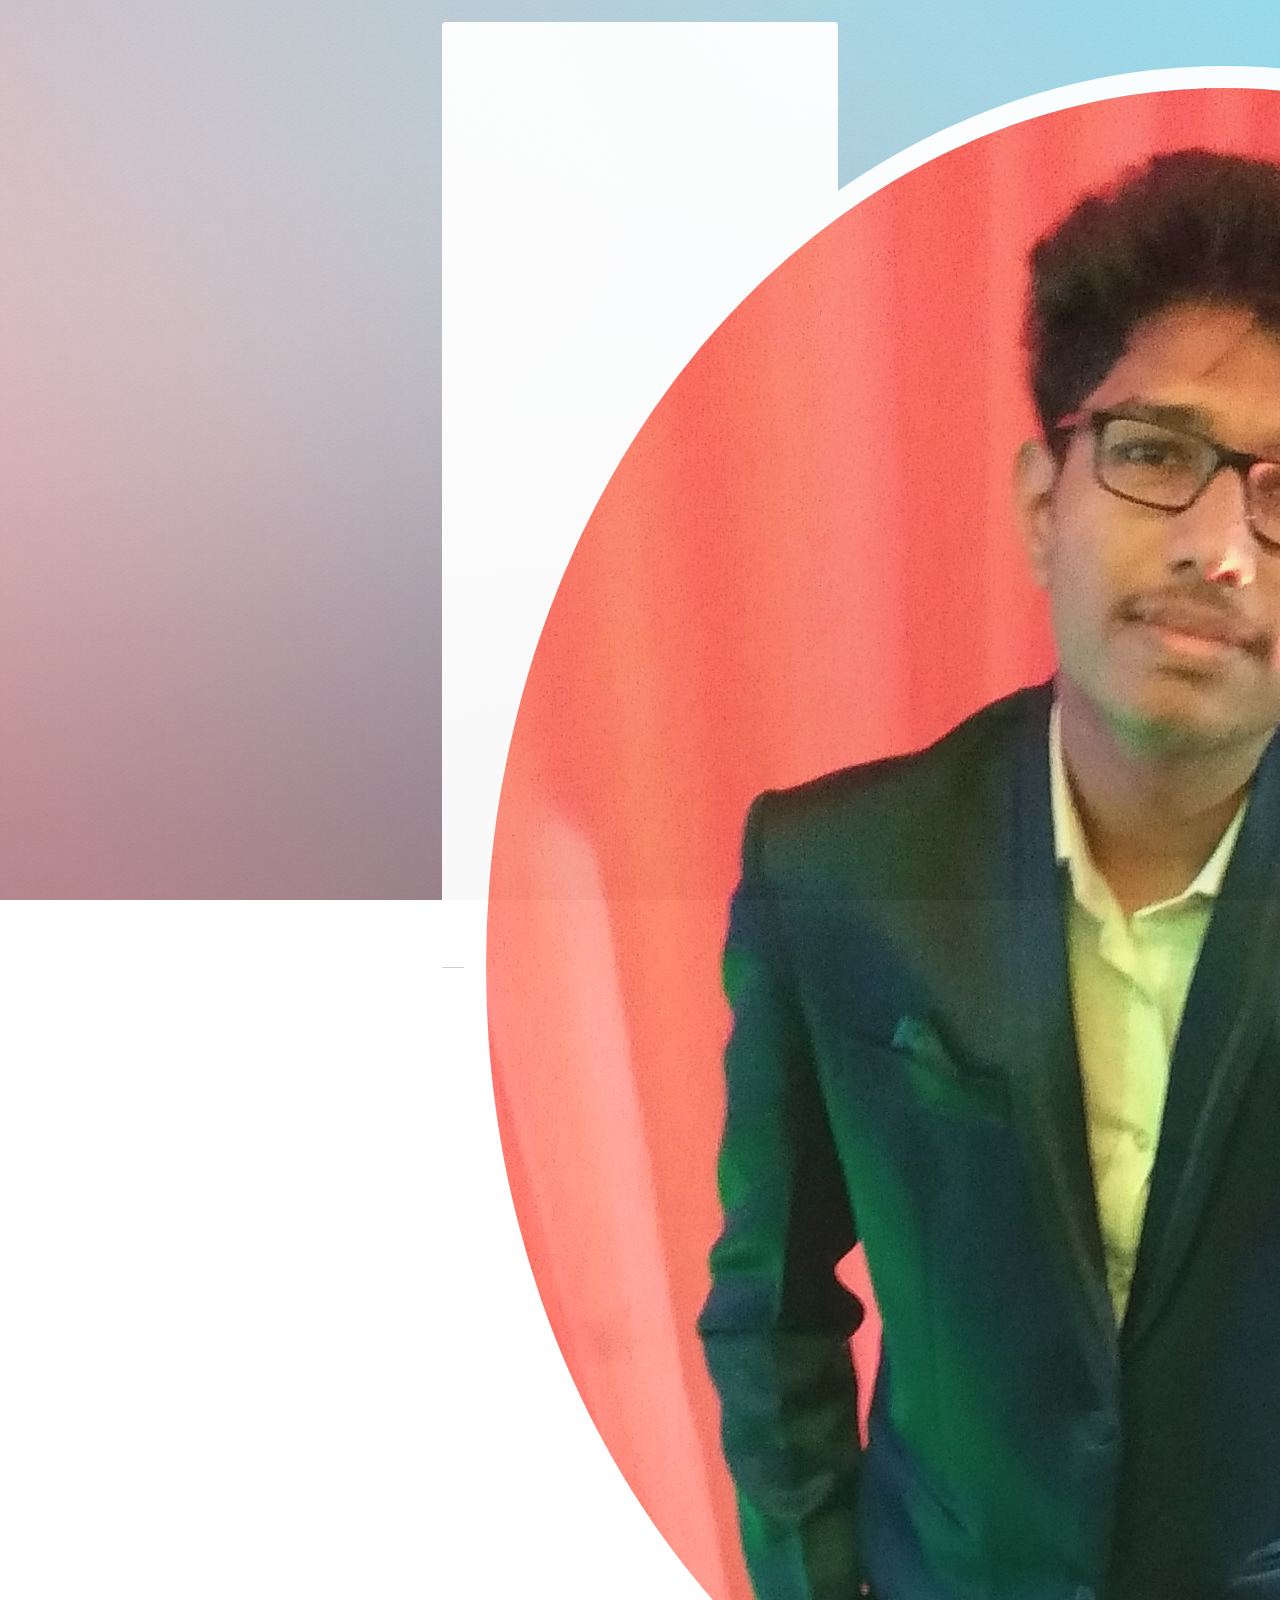
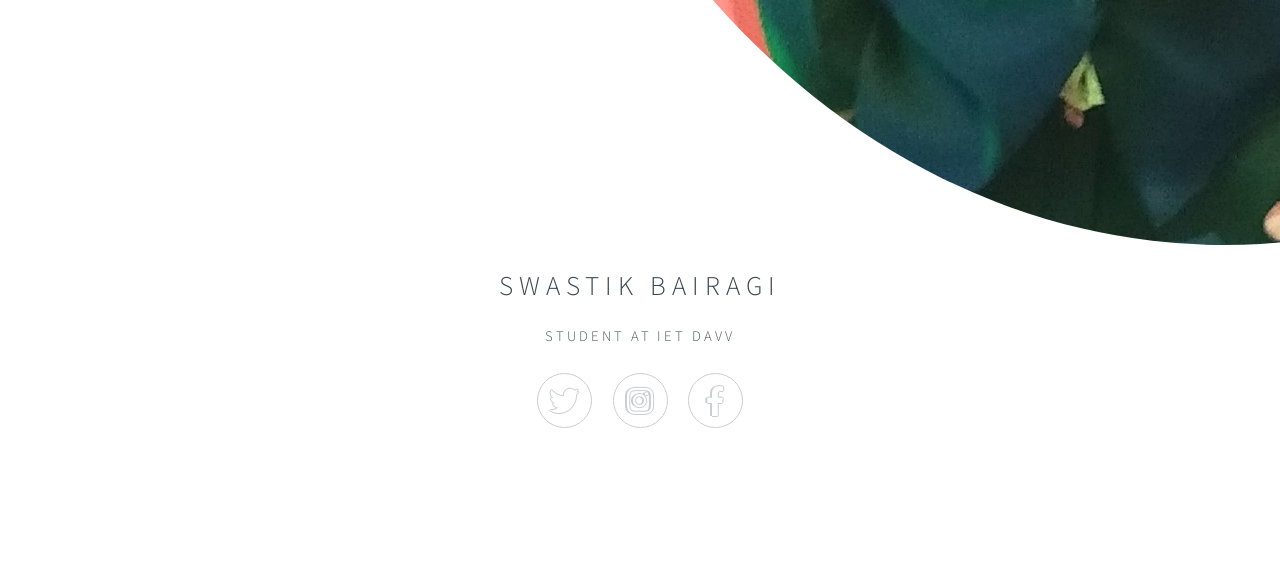
<file: html5up-identity/index.html>
<!DOCTYPE HTML>
<!--
	Identity by HTML5 UP
	html5up.net | @ajlkn
	Free for personal and commercial use under the CCA 3.0 license (html5up.net/license)
-->
<html>
	<head>
		<title>Identity by HTML5 UP</title>
		<meta charset="utf-8" />
		<meta name="viewport" content="width=device-width, initial-scale=1, user-scalable=no" />
		<link rel="stylesheet" href="assets/css/main.css" />
		<noscript><link rel="stylesheet" href="assets/css/noscript.css" /></noscript>
	</head>
	<body class="is-preload">

		<!-- Wrapper -->
			<div id="wrapper">

				<!-- Main -->
					<section id="main">
						<header>
							<span class="avatar"><img src="images/IMG_20201125_203159.jpg" alt="" /></span>
							<h1>Swastik Bairagi</h1>
							<p>Student at IET DAVV</p>
						</header>
						<!--
						<hr />
						<h2>Extra Stuff!</h2>
						<form method="post" action="#">
							<div class="fields">
								<div class="field">
									<input type="text" name="name" id="name" placeholder="Name" />
								</div>
								<div class="field">
									<input type="email" name="email" id="email" placeholder="Email" />
								</div>
								<div class="field">
									<select name="department" id="department">
										<option value="">Department</option>
										<option value="sales">Sales</option>
										<option value="tech">Tech Support</option>
										<option value="null">/dev/null</option>
									</select>
								</div>
								<div class="field">
									<textarea name="message" id="message" placeholder="Message" rows="4"></textarea>
								</div>
								<div class="field">
									<input type="checkbox" id="human" name="human" /><label for="human">I'm a human</label>
								</div>
								<div class="field">
									<label>But are you a robot?</label>
									<input type="radio" id="robot_yes" name="robot" /><label for="robot_yes">Yes</label>
									<input type="radio" id="robot_no" name="robot" /><label for="robot_no">No</label>
								</div>
							</div>
							<ul class="actions special">
								<li><a href="#" class="button">Get Started</a></li>
							</ul>
						</form>
						<hr />
						-->
						<footer>
							<ul class="icons">
								<li><a href="#" class="icon brands fa-twitter">Twitter</a></li>
								<li><a href="#" class="icon brands fa-instagram">Instagram</a></li>
								<li><a href="#" class="icon brands fa-facebook-f">Facebook</a></li>
							</ul>
						</footer>
					</section>

				<!-- Footer -->
					<footer id="footer">
						<ul class="copyright">
							<li>&copy; Portfolio</li><li>Design: <a href="swasstik">HTML5 UP</a></li>
						</ul>
					</footer>

			</div>

		<!-- Scripts -->
			<script>
				if ('addEventListener' in window) {
					window.addEventListener('load', function() { document.body.className = document.body.className.replace(/\bis-preload\b/, ''); });
					document.body.className += (navigator.userAgent.match(/(MSIE|rv:11\.0)/) ? ' is-ie' : '');
				}
			</script>

	</body>
</html>
</file>
<file: html5up-identity/assets/css/noscript.css>
/*
	Identity by HTML5 UP
	html5up.net | @ajlkn
	Free for personal and commercial use under the CCA 3.0 license (html5up.net/license)
*/

/* Basic */

	body:after {
		display: none;
	}

/* Main */

	#main {
		-moz-transform: none !important;
		-webkit-transform: none !important;
		-ms-transform: none !important;
		transform: none !important;
		opacity: 1 !important;
	}
</file>
<file: html5up-identity/assets/css/main.css>
@import url(fontawesome-all.min.css);
@import url("https://fonts.googleapis.com/css?family=Source+Sans+Pro:300");

/*
	Identity by HTML5 UP
	html5up.net | @ajlkn
	Free for personal and commercial use under the CCA 3.0 license (html5up.net/license)
*/

/* Icon (alt) */

	html, body, div, span, applet, object,
	iframe, h1, h2, h3, h4, h5, h6, p, blockquote,
	pre, a, abbr, acronym, address, big, cite,
	code, del, dfn, em, img, ins, kbd, q, s, samp,
	small, strike, strong, sub, sup, tt, var, b,
	u, i, center, dl, dt, dd, ol, ul, li, fieldset,
	form, label, legend, table, caption, tbody,
	tfoot, thead, tr, th, td, article, aside,
	canvas, details, embed, figure, figcaption,
	footer, header, hgroup, menu, nav, output, ruby,
	section, summary, time, mark, audio, video {
		margin: 0;
		padding: 0;
		border: 0;
		font-size: 100%;
		font: inherit;
		vertical-align: baseline;
	}

	article, aside, details, figcaption, figure,
	footer, header, hgroup, menu, nav, section {
		display: block;
	}

	body {
		line-height: 1;
	}

	ol, ul {
		list-style: none;
	}

	blockquote, q {
		quotes: none;
	}

		blockquote:before, blockquote:after, q:before, q:after {
			content: '';
			content: none;
		}

	table {
		border-collapse: collapse;
		border-spacing: 0;
	}

	body {
		-webkit-text-size-adjust: none;
	}

	mark {
		background-color: transparent;
		color: inherit;
	}

	input::-moz-focus-inner {
		border: 0;
		padding: 0;
	}

	input, select, textarea {
		-moz-appearance: none;
		-webkit-appearance: none;
		-ms-appearance: none;
		appearance: none;
	}

/* Basic */

	@media screen and (max-width: 480px) {

		html, body {
			min-width: 320px;
		}

	}

	html {
		box-sizing: border-box;
	}

	*, *:before, *:after {
		box-sizing: inherit;
	}

	body.is-preload *, body.is-preload *:before, body.is-preload *:after {
		-moz-animation: none !important;
		-webkit-animation: none !important;
		-ms-animation: none !important;
		animation: none !important;
		-moz-transition: none !important;
		-webkit-transition: none !important;
		-ms-transition: none !important;
		transition: none !important;
	}

	html {
		height: 100%;
	}

	body {
		height: 100%;
		background-color: #ffffff;
		background-image: url("images/overlay.png"), -moz-linear-gradient(60deg, rgba(255, 165, 150, 0.5) 5%, rgba(0, 228, 255, 0.35)), url("../../images/bg.jpg");
		background-image: url("images/overlay.png"), -webkit-linear-gradient(60deg, rgba(255, 165, 150, 0.5) 5%, rgba(0, 228, 255, 0.35)), url("../../images/bg.jpg");
		background-image: url("images/overlay.png"), -ms-linear-gradient(60deg, rgba(255, 165, 150, 0.5) 5%, rgba(0, 228, 255, 0.35)), url("../../images/bg.jpg");
		background-image: url("images/overlay.png"), linear-gradient(60deg, rgba(255, 165, 150, 0.5) 5%, rgba(0, 228, 255, 0.35)), url("../../images/bg.jpg");
		background-repeat: repeat,			no-repeat,			no-repeat;
		background-size: 100px 100px, cover,				cover;
		background-position: top left,		center center,		bottom center;
		background-attachment: fixed,			fixed,				fixed;
	}

		body:after {
			content: '';
			display: block;
			position: fixed;
			top: 0;
			left: 0;
			width: 100%;
			height: inherit;
			opacity: 0;
			z-index: 1;
			background-color: #ffffff;
			background-image: url("images/overlay.png"), -moz-linear-gradient(60deg, rgba(255, 165, 150, 0.5) 5%, rgba(0, 228, 255, 0.35));
			background-image: url("images/overlay.png"), -webkit-linear-gradient(60deg, rgba(255, 165, 150, 0.5) 5%, rgba(0, 228, 255, 0.35));
			background-image: url("images/overlay.png"), -ms-linear-gradient(60deg, rgba(255, 165, 150, 0.5) 5%, rgba(0, 228, 255, 0.35));
			background-image: url("images/overlay.png"), linear-gradient(60deg, rgba(255, 165, 150, 0.5) 5%, rgba(0, 228, 255, 0.35));
			background-repeat: repeat,			no-repeat;
			background-size: 100px 100px, cover;
			background-position: top left,		center center;
			-moz-transition: opacity 1.75s ease-out;
			-webkit-transition: opacity 1.75s ease-out;
			-ms-transition: opacity 1.75s ease-out;
			transition: opacity 1.75s ease-out;
		}

		body.is-preload:after {
			opacity: 1;
		}

/* Type */

	body, input, select, textarea {
		color: #414f57;
		font-family: "Source Sans Pro", Helvetica, sans-serif;
		font-size: 14pt;
		font-weight: 300;
		line-height: 2;
		letter-spacing: 0.2em;
		text-transform: uppercase;
	}

		@media screen and (max-width: 1680px) {

			body, input, select, textarea {
				font-size: 11pt;
			}

		}

		@media screen and (max-width: 480px) {

			body, input, select, textarea {
				font-size: 10pt;
				line-height: 1.75;
			}

		}

	a {
		-moz-transition: color 0.2s ease, border-color 0.2s ease;
		-webkit-transition: color 0.2s ease, border-color 0.2s ease;
		-ms-transition: color 0.2s ease, border-color 0.2s ease;
		transition: color 0.2s ease, border-color 0.2s ease;
		color: inherit;
		text-decoration: none;
	}

		a:before {
			-moz-transition: color 0.2s ease, text-shadow 0.2s ease;
			-webkit-transition: color 0.2s ease, text-shadow 0.2s ease;
			-ms-transition: color 0.2s ease, text-shadow 0.2s ease;
			transition: color 0.2s ease, text-shadow 0.2s ease;
		}

		a:hover {
			color: #ff7496;
		}

	strong, b {
		color: #313f47;
	}

	em, i {
		font-style: italic;
	}

	p {
		margin: 0 0 1.5em 0;
	}

	h1, h2, h3, h4, h5, h6 {
		color: #313f47;
		line-height: 1.5;
		margin: 0 0 0.75em 0;
	}

		h1 a, h2 a, h3 a, h4 a, h5 a, h6 a {
			color: inherit;
			text-decoration: none;
		}

	h1 {
		font-size: 1.85em;
		letter-spacing: 0.22em;
		margin: 0 0 0.525em 0;
	}

	h2 {
		font-size: 1.25em;
	}

	h3 {
		font-size: 1em;
	}

	h4 {
		font-size: 1em;
	}

	h5 {
		font-size: 1em;
	}

	h6 {
		font-size: 1em;
	}

	@media screen and (max-width: 480px) {

		h1 {
			font-size: 1.65em;
		}

	}

	sub {
		font-size: 0.8em;
		position: relative;
		top: 0.5em;
	}

	sup {
		font-size: 0.8em;
		position: relative;
		top: -0.5em;
	}

	hr {
		border: 0;
		border-bottom: solid 1px #c8cccf;
		margin: 3em 0;
	}

/* Form */

	form {
		margin: 0 0 1.5em 0;
	}

		form > :last-child {
			margin-bottom: 0;
		}

		form > .fields {
			display: -moz-flex;
			display: -webkit-flex;
			display: -ms-flex;
			display: flex;
			-moz-flex-wrap: wrap;
			-webkit-flex-wrap: wrap;
			-ms-flex-wrap: wrap;
			flex-wrap: wrap;
			width: calc(100% + 2.25em);
			margin: -1.125em 0 1.5em -1.125em;
		}

			form > .fields > .field {
				-moz-flex-grow: 0;
				-webkit-flex-grow: 0;
				-ms-flex-grow: 0;
				flex-grow: 0;
				-moz-flex-shrink: 0;
				-webkit-flex-shrink: 0;
				-ms-flex-shrink: 0;
				flex-shrink: 0;
				padding: 1.125em 0 0 1.125em;
				width: calc(100% - 1.125em);
			}

				form > .fields > .field.half {
					width: calc(50% - 0.5625em);
				}

				form > .fields > .field.third {
					width: calc(100%/3 - 0.375em);
				}

				form > .fields > .field.quarter {
					width: calc(25% - 0.28125em);
				}

		@media screen and (max-width: 480px) {

			form > .fields {
				width: calc(100% + 2.25em);
				margin: -1.125em 0 1.5em -1.125em;
			}

				form > .fields > .field {
					padding: 1.125em 0 0 1.125em;
					width: calc(100% - 1.125em);
				}

					form > .fields > .field.half {
						width: calc(100% - 1.125em);
					}

					form > .fields > .field.third {
						width: calc(100% - 1.125em);
					}

					form > .fields > .field.quarter {
						width: calc(100% - 1.125em);
					}

		}

	label {
		color: #313f47;
		display: block;
		font-size: 0.9em;
		margin: 0 0 0.75em 0;
	}

	input[type="text"],
	input[type="password"],
	input[type="email"],
	input[type="tel"],
	select,
	textarea {
		-moz-appearance: none;
		-webkit-appearance: none;
		-ms-appearance: none;
		appearance: none;
		border-radius: 4px;
		border: solid 1px #c8cccf;
		color: inherit;
		display: block;
		outline: 0;
		padding: 0 1em;
		text-decoration: none;
		width: 100%;
	}

		input[type="text"]:invalid,
		input[type="password"]:invalid,
		input[type="email"]:invalid,
		input[type="tel"]:invalid,
		select:invalid,
		textarea:invalid {
			box-shadow: none;
		}

		input[type="text"]:focus,
		input[type="password"]:focus,
		input[type="email"]:focus,
		input[type="tel"]:focus,
		select:focus,
		textarea:focus {
			border-color: #ff7496;
		}

	select {
		background-image: url("data:image/svg+xml;charset=utf8,%3Csvg xmlns='http://www.w3.org/2000/svg' width='40' height='40' preserveAspectRatio='none' viewBox='0 0 40 40'%3E%3Cpath d='M9.4,12.3l10.4,10.4l10.4-10.4c0.2-0.2,0.5-0.4,0.9-0.4c0.3,0,0.6,0.1,0.9,0.4l3.3,3.3c0.2,0.2,0.4,0.5,0.4,0.9 c0,0.4-0.1,0.6-0.4,0.9L20.7,31.9c-0.2,0.2-0.5,0.4-0.9,0.4c-0.3,0-0.6-0.1-0.9-0.4L4.3,17.3c-0.2-0.2-0.4-0.5-0.4-0.9 c0-0.4,0.1-0.6,0.4-0.9l3.3-3.3c0.2-0.2,0.5-0.4,0.9-0.4S9.1,12.1,9.4,12.3z' fill='%23c8cccf' /%3E%3C/svg%3E");
		background-size: 1.25rem;
		background-repeat: no-repeat;
		background-position: calc(100% - 1rem) center;
		height: 2.75em;
		padding-right: 2.75em;
		text-overflow: ellipsis;
	}

		select option {
			color: #313f47;
			background: #ffffff;
		}

		select:focus::-ms-value {
			background-color: transparent;
		}

		select::-ms-expand {
			display: none;
		}

	input[type="text"],
	input[type="password"],
	input[type="email"],
	select {
		height: 2.75em;
	}

	textarea {
		padding: 0.75em 1em;
	}

	input[type="checkbox"],
	input[type="radio"] {
		-moz-appearance: none;
		-webkit-appearance: none;
		-ms-appearance: none;
		appearance: none;
		display: block;
		float: left;
		margin-right: -2em;
		opacity: 0;
		width: 1em;
		z-index: -1;
	}

		input[type="checkbox"] + label,
		input[type="radio"] + label {
			text-decoration: none;
			color: #414f57;
			cursor: pointer;
			display: inline-block;
			font-size: 1em;
			font-weight: 300;
			padding-left: 2.4em;
			padding-right: 0.75em;
			position: relative;
		}

			input[type="checkbox"] + label:before,
			input[type="radio"] + label:before {
				-moz-osx-font-smoothing: grayscale;
				-webkit-font-smoothing: antialiased;
				display: inline-block;
				font-style: normal;
				font-variant: normal;
				text-rendering: auto;
				line-height: 1;
				text-transform: none !important;
				font-family: 'Font Awesome 5 Free';
				font-weight: 900;
			}

			input[type="checkbox"] + label:before,
			input[type="radio"] + label:before {
				border-radius: 4px;
				border: solid 1px #c8cccf;
				content: '';
				display: inline-block;
				font-size: 0.8em;
				height: 2.0625em;
				left: 0;
				line-height: 2.0625em;
				position: absolute;
				text-align: center;
				top: 0.15em;
				width: 2.0625em;
			}

		input[type="checkbox"]:checked + label:before,
		input[type="radio"]:checked + label:before {
			color: #ff7496;
			content: '\f00c';
		}

		input[type="checkbox"]:focus + label:before,
		input[type="radio"]:focus + label:before {
			border-color: #ff7496;
		}

	input[type="checkbox"] + label:before {
		border-radius: 4px;
	}

	input[type="radio"] + label:before {
		border-radius: 100%;
	}

	::-webkit-input-placeholder {
		color: #616f77 !important;
		opacity: 1.0;
	}

	:-moz-placeholder {
		color: #616f77 !important;
		opacity: 1.0;
	}

	::-moz-placeholder {
		color: #616f77 !important;
		opacity: 1.0;
	}

	:-ms-input-placeholder {
		color: #616f77 !important;
		opacity: 1.0;
	}

/* Icon */

	.icon {
		text-decoration: none;
		position: relative;
		border-bottom: none;
	}

		.icon:before {
			-moz-osx-font-smoothing: grayscale;
			-webkit-font-smoothing: antialiased;
			display: inline-block;
			font-style: normal;
			font-variant: normal;
			text-rendering: auto;
			line-height: 1;
			text-transform: none !important;
			font-family: 'Font Awesome 5 Free';
			font-weight: 400;
		}

		.icon > .label {
			display: none;
		}

		.icon:before {
			line-height: inherit;
		}

		.icon.solid:before {
			font-weight: 900;
		}

		.icon.brands:before {
			font-family: 'Font Awesome 5 Brands';
		}

/* List */

	ol {
		list-style: decimal;
		margin: 0 0 1.5em 0;
		padding-left: 1.25em;
	}

		ol li {
			padding-left: 0.25em;
		}

	ul {
		list-style: disc;
		margin: 0 0 1.5em 0;
		padding-left: 1em;
	}

		ul li {
			padding-left: 0.5em;
		}

		ul.alt {
			list-style: none;
			padding-left: 0;
		}

			ul.alt li {
				border-top: solid 1px #c8cccf;
				padding: 0.5em 0;
			}

				ul.alt li:first-child {
					border-top: 0;
					padding-top: 0;
				}

	dl {
		margin: 0 0 1.5em 0;
	}

		dl dt {
			display: block;
			margin: 0 0 0.75em 0;
		}

		dl dd {
			margin-left: 1.5em;
		}

/* Actions */

	ul.actions {
		display: -moz-flex;
		display: -webkit-flex;
		display: -ms-flex;
		display: flex;
		cursor: default;
		list-style: none;
		margin-left: -0.75em;
		padding-left: 0;
	}

		ul.actions li {
			padding: 0 0 0 0.75em;
			vertical-align: middle;
		}

		ul.actions.special {
			-moz-justify-content: center;
			-webkit-justify-content: center;
			-ms-justify-content: center;
			justify-content: center;
			width: 100%;
			margin-left: 0;
		}

			ul.actions.special li:first-child {
				padding-left: 0;
			}

		ul.actions.stacked {
			-moz-flex-direction: column;
			-webkit-flex-direction: column;
			-ms-flex-direction: column;
			flex-direction: column;
			margin-left: 0;
		}

			ul.actions.stacked li {
				padding: 0.975em 0 0 0;
			}

				ul.actions.stacked li:first-child {
					padding-top: 0;
				}

		ul.actions.fit {
			width: calc(100% + 0.75em);
		}

			ul.actions.fit li {
				-moz-flex-grow: 1;
				-webkit-flex-grow: 1;
				-ms-flex-grow: 1;
				flex-grow: 1;
				-moz-flex-shrink: 1;
				-webkit-flex-shrink: 1;
				-ms-flex-shrink: 1;
				flex-shrink: 1;
				width: 100%;
			}

				ul.actions.fit li > * {
					width: 100%;
				}

			ul.actions.fit.stacked {
				width: 100%;
			}

		@media screen and (max-width: 480px) {

			ul.actions:not(.fixed) {
				-moz-flex-direction: column;
				-webkit-flex-direction: column;
				-ms-flex-direction: column;
				flex-direction: column;
				margin-left: 0;
				width: 100% !important;
			}

				ul.actions:not(.fixed) li {
					-moz-flex-grow: 1;
					-webkit-flex-grow: 1;
					-ms-flex-grow: 1;
					flex-grow: 1;
					-moz-flex-shrink: 1;
					-webkit-flex-shrink: 1;
					-ms-flex-shrink: 1;
					flex-shrink: 1;
					padding: 0.75em 0 0 0;
					text-align: center;
					width: 100%;
				}

					ul.actions:not(.fixed) li > * {
						width: 100%;
					}

					ul.actions:not(.fixed) li:first-child {
						padding-top: 0;
					}

					ul.actions:not(.fixed) li input[type="submit"],
					ul.actions:not(.fixed) li input[type="reset"],
					ul.actions:not(.fixed) li input[type="button"],
					ul.actions:not(.fixed) li button,
					ul.actions:not(.fixed) li .button {
						width: 100%;
					}

						ul.actions:not(.fixed) li input[type="submit"].icon:before,
						ul.actions:not(.fixed) li input[type="reset"].icon:before,
						ul.actions:not(.fixed) li input[type="button"].icon:before,
						ul.actions:not(.fixed) li button.icon:before,
						ul.actions:not(.fixed) li .button.icon:before {
							margin-left: -0.5rem;
						}

		}

/* Icons */

	ul.icons {
		cursor: default;
		list-style: none;
		padding-left: 0;
		margin-top: -0.675em;
	}

		ul.icons li {
			display: inline-block;
			padding: 0.675em 0.5em;
		}

			ul.icons li a {
				text-decoration: none;
				position: relative;
				display: block;
				width: 3.75em;
				height: 3.75em;
				border-radius: 100%;
				border: solid 1px #c8cccf;
				line-height: 3.75em;
				overflow: hidden;
				text-align: center;
				text-indent: 3.75em;
				white-space: nowrap;
			}

				ul.icons li a:before {
					-moz-osx-font-smoothing: grayscale;
					-webkit-font-smoothing: antialiased;
					display: inline-block;
					font-style: normal;
					font-variant: normal;
					text-rendering: auto;
					line-height: 1;
					text-transform: none !important;
					font-family: 'Font Awesome 5 Free';
					font-weight: 400;
				}

				ul.icons li a:before {
					color: #ffffff;
					text-shadow: 1.25px 0px 0px #c8cccf, -1.25px 0px 0px #c8cccf, 0px 1.25px 0px #c8cccf, 0px -1.25px 0px #c8cccf;
				}

				ul.icons li a:hover:before {
					text-shadow: 1.25px 0px 0px #ff7496, -1.25px 0px 0px #ff7496, 0px 1.25px 0px #ff7496, 0px -1.25px 0px #ff7496;
				}

				ul.icons li a:before {
					position: absolute;
					top: 0;
					left: 0;
					width: inherit;
					height: inherit;
					font-size: 1.85rem;
					line-height: inherit;
					text-align: center;
					text-indent: 0;
				}

				ul.icons li a:hover {
					border-color: #ff7496;
				}

		@media screen and (max-width: 480px) {

			ul.icons li a:before {
				font-size: 1.5rem;
			}

		}

/* Button */

	input[type="submit"],
	input[type="reset"],
	input[type="button"],
	button,
	.button {
		-moz-appearance: none;
		-webkit-appearance: none;
		-ms-appearance: none;
		appearance: none;
		-moz-transition: background-color 0.2s ease-in-out, border-color 0.2s ease-in-out, color 0.2s ease-in-out;
		-webkit-transition: background-color 0.2s ease-in-out, border-color 0.2s ease-in-out, color 0.2s ease-in-out;
		-ms-transition: background-color 0.2s ease-in-out, border-color 0.2s ease-in-out, color 0.2s ease-in-out;
		transition: background-color 0.2s ease-in-out, border-color 0.2s ease-in-out, color 0.2s ease-in-out;
		display: inline-block;
		height: 2.75em;
		line-height: 2.75em;
		padding: 0 1.5em;
		background-color: transparent;
		border-radius: 4px;
		border: solid 1px #c8cccf;
		color: #414f57 !important;
		cursor: pointer;
		text-align: center;
		text-decoration: none;
		white-space: nowrap;
	}

		input[type="submit"]:hover,
		input[type="reset"]:hover,
		input[type="button"]:hover,
		button:hover,
		.button:hover {
			border-color: #ff7496;
			color: #ff7496 !important;
		}

		input[type="submit"].icon,
		input[type="reset"].icon,
		input[type="button"].icon,
		button.icon,
		.button.icon {
			padding-left: 1.35em;
		}

			input[type="submit"].icon:before,
			input[type="reset"].icon:before,
			input[type="button"].icon:before,
			button.icon:before,
			.button.icon:before {
				margin-right: 0.5em;
			}

		input[type="submit"].fit,
		input[type="reset"].fit,
		input[type="button"].fit,
		button.fit,
		.button.fit {
			width: 100%;
		}

		input[type="submit"].small,
		input[type="reset"].small,
		input[type="button"].small,
		button.small,
		.button.small {
			font-size: 0.8em;
		}

		input[type="submit"].large,
		input[type="reset"].large,
		input[type="button"].large,
		button.large,
		.button.large {
			font-size: 1.35em;
		}

		input[type="submit"].disabled, input[type="submit"]:disabled,
		input[type="reset"].disabled,
		input[type="reset"]:disabled,
		input[type="button"].disabled,
		input[type="button"]:disabled,
		button.disabled,
		button:disabled,
		.button.disabled,
		.button:disabled {
			pointer-events: none;
			opacity: 0.5;
		}

/* Main */

	#main {
		-moz-transform-origin: 50% 50%;
		-webkit-transform-origin: 50% 50%;
		-ms-transform-origin: 50% 50%;
		transform-origin: 50% 50%;
		-moz-transform: rotateX(0deg);
		-webkit-transform: rotateX(0deg);
		-ms-transform: rotateX(0deg);
		transform: rotateX(0deg);
		-moz-transition: opacity 1s ease, -moz-transform 1s ease;
		-webkit-transition: opacity 1s ease, -webkit-transform 1s ease;
		-ms-transition: opacity 1s ease, -ms-transform 1s ease;
		transition: opacity 1s ease, transform 1s ease;
		padding: 4.5em 3em 3em 3em ;
		background: #ffffff;
		border-radius: 4px;
		cursor: default;
		max-width: 100%;
		opacity: 0.95;
		position: relative;
		text-align: center;
		width: 27em;
	}

		#main .avatar {
			position: relative;
			display: block;
			margin-bottom: 1.5em;
		}

			#main .avatar img {
				display: block;
				margin: 0 auto;
				border-radius: 100%;
				box-shadow: 0 0 0 1.5em #ffffff;
			}

			#main .avatar:before {
				content: '';
				display: block;
				position: absolute;
				top: 50%;
				left: -3em;
				width: calc(100% + 6em);
				height: 1px;
				z-index: -1;
				background: #c8cccf;
			}

		@media screen and (max-width: 480px) {

			#main {
				padding: 4em 2em 2.5em 2em ;
				width: 100%;
			}

				#main .avatar:before {
					left: -2em;
					width: calc(100% + 4em);
				}

		}

		body.is-preload #main {
			-moz-transform: rotateX(15deg);
			-webkit-transform: rotateX(15deg);
			-ms-transform: rotateX(15deg);
			transform: rotateX(15deg);
			opacity: 0;
		}

/* Footer */

	#footer {
		-moz-align-self: -moz-flex-end;
		-webkit-align-self: -webkit-flex-end;
		-ms-align-self: -ms-flex-end;
		align-self: flex-end;
		width: 100%;
		padding: 1.5em 0 0 0;
		color: rgba(255, 255, 255, 0.75);
		cursor: default;
		text-align: center;
	}

		#footer .copyright {
			margin: 0;
			padding: 0;
			font-size: 0.9em;
			list-style: none;
		}

			#footer .copyright li {
				display: inline-block;
				margin: 0 0 0 0.45em;
				padding: 0 0 0 0.85em;
				border-left: solid 1px rgba(255, 255, 255, 0.5);
				line-height: 1;
			}

				#footer .copyright li:first-child {
					border-left: 0;
				}

/* Wrapper */

	#wrapper {
		display: -moz-flex;
		display: -webkit-flex;
		display: -ms-flex;
		display: flex;
		-moz-align-items: center;
		-webkit-align-items: center;
		-ms-align-items: center;
		align-items: center;
		-moz-justify-content: space-between;
		-webkit-justify-content: space-between;
		-ms-justify-content: space-between;
		justify-content: space-between;
		-moz-flex-direction: column;
		-webkit-flex-direction: column;
		-ms-flex-direction: column;
		flex-direction: column;
		-moz-perspective: 1000px;
		-webkit-perspective: 1000px;
		-ms-perspective: 1000px;
		perspective: 1000px;
		position: relative;
		min-height: 100%;
		padding: 1.5em;
		z-index: 2;
	}

		#wrapper > * {
			z-index: 1;
		}

		#wrapper:before {
			content: '';
			display: block;
		}

		@media screen and (max-width: 360px) {

			#wrapper {
				padding: 0.75em;
			}

		}

		body.is-ie #wrapper {
			height: 100%;
		}
</file>
